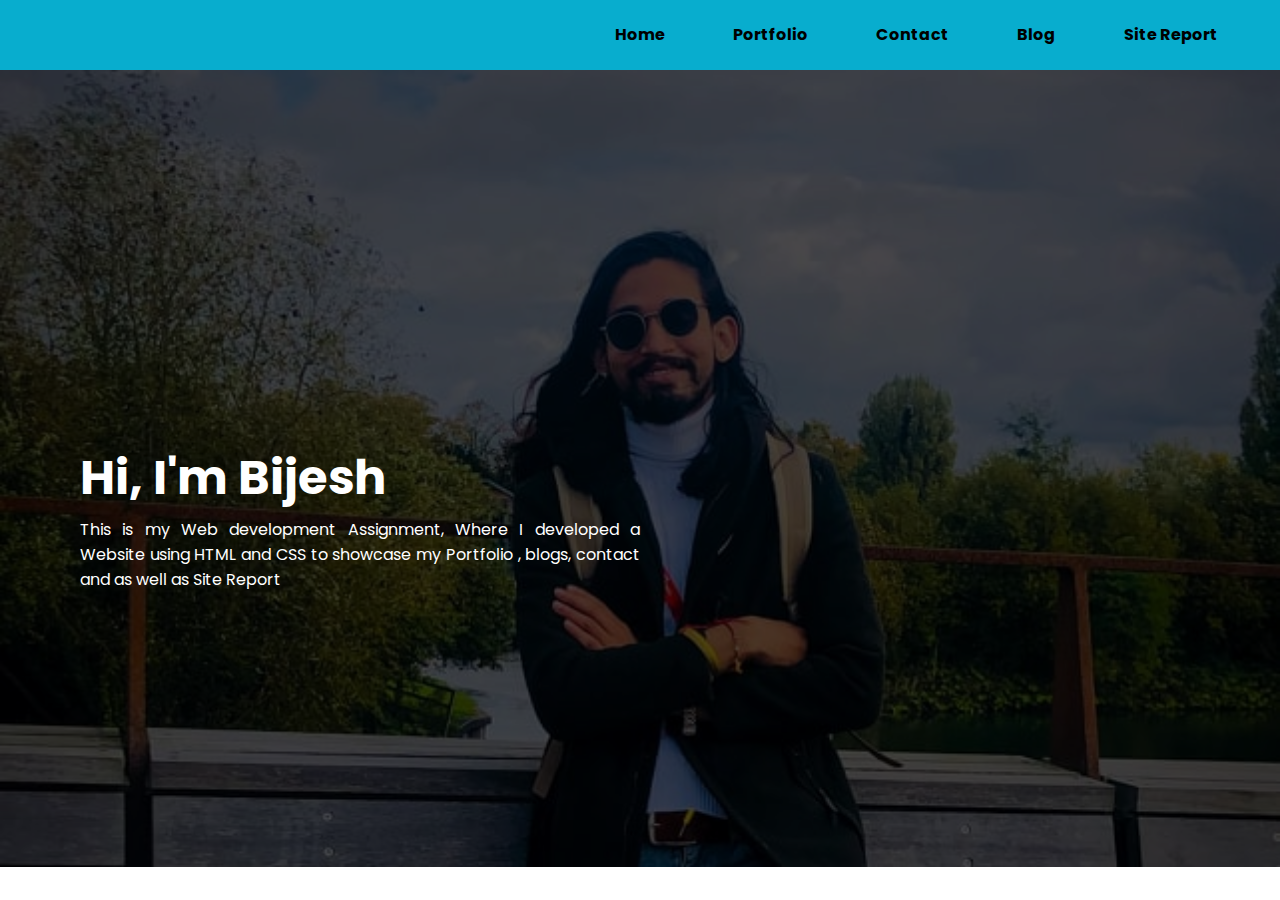
<file: index.html>
<!DOCTYPE html>
<html lang="en">
<head>
    <title>Home</title>
    <link rel="stylesheet" type="text/css" href="index.css">
    <meta charset="utf-8">
    <meta name="viewport" content="width=device-width, initial-scale=1.0">
</head>
<body>
    <div class="menu">
        <label for="toggle">&#9776;</label>
        <input type="checkbox" id="toggle"/>
        <div class="items">
            <a href="index.html">Home</a>
            <a target="_blank" href="portfolio.html">Portfolio</a>
            <a target="_blank" href="contact.html">Contact</a>
            <a target="_blank" href="blog.html">Blog</a>
            <a target="_blank" href="sitereport.html">Site Report</a>
        </div>
    </div>
     <!-- Main page/ Home -->
     <section id="hero">
        <div class="hero container">
            <div class="top">
                <h1 class="hero-name">Hi, I'm Bijesh</h1>
                <p>This is my Web development Assignment, Where I developed a Website using HTML and CSS to showcase my Portfolio , blogs, contact and as well as Site Report</p>
            </div>
        </div>
    </section>
    <!-- End of Main page/ Home -->
</body>
</html>
</file>
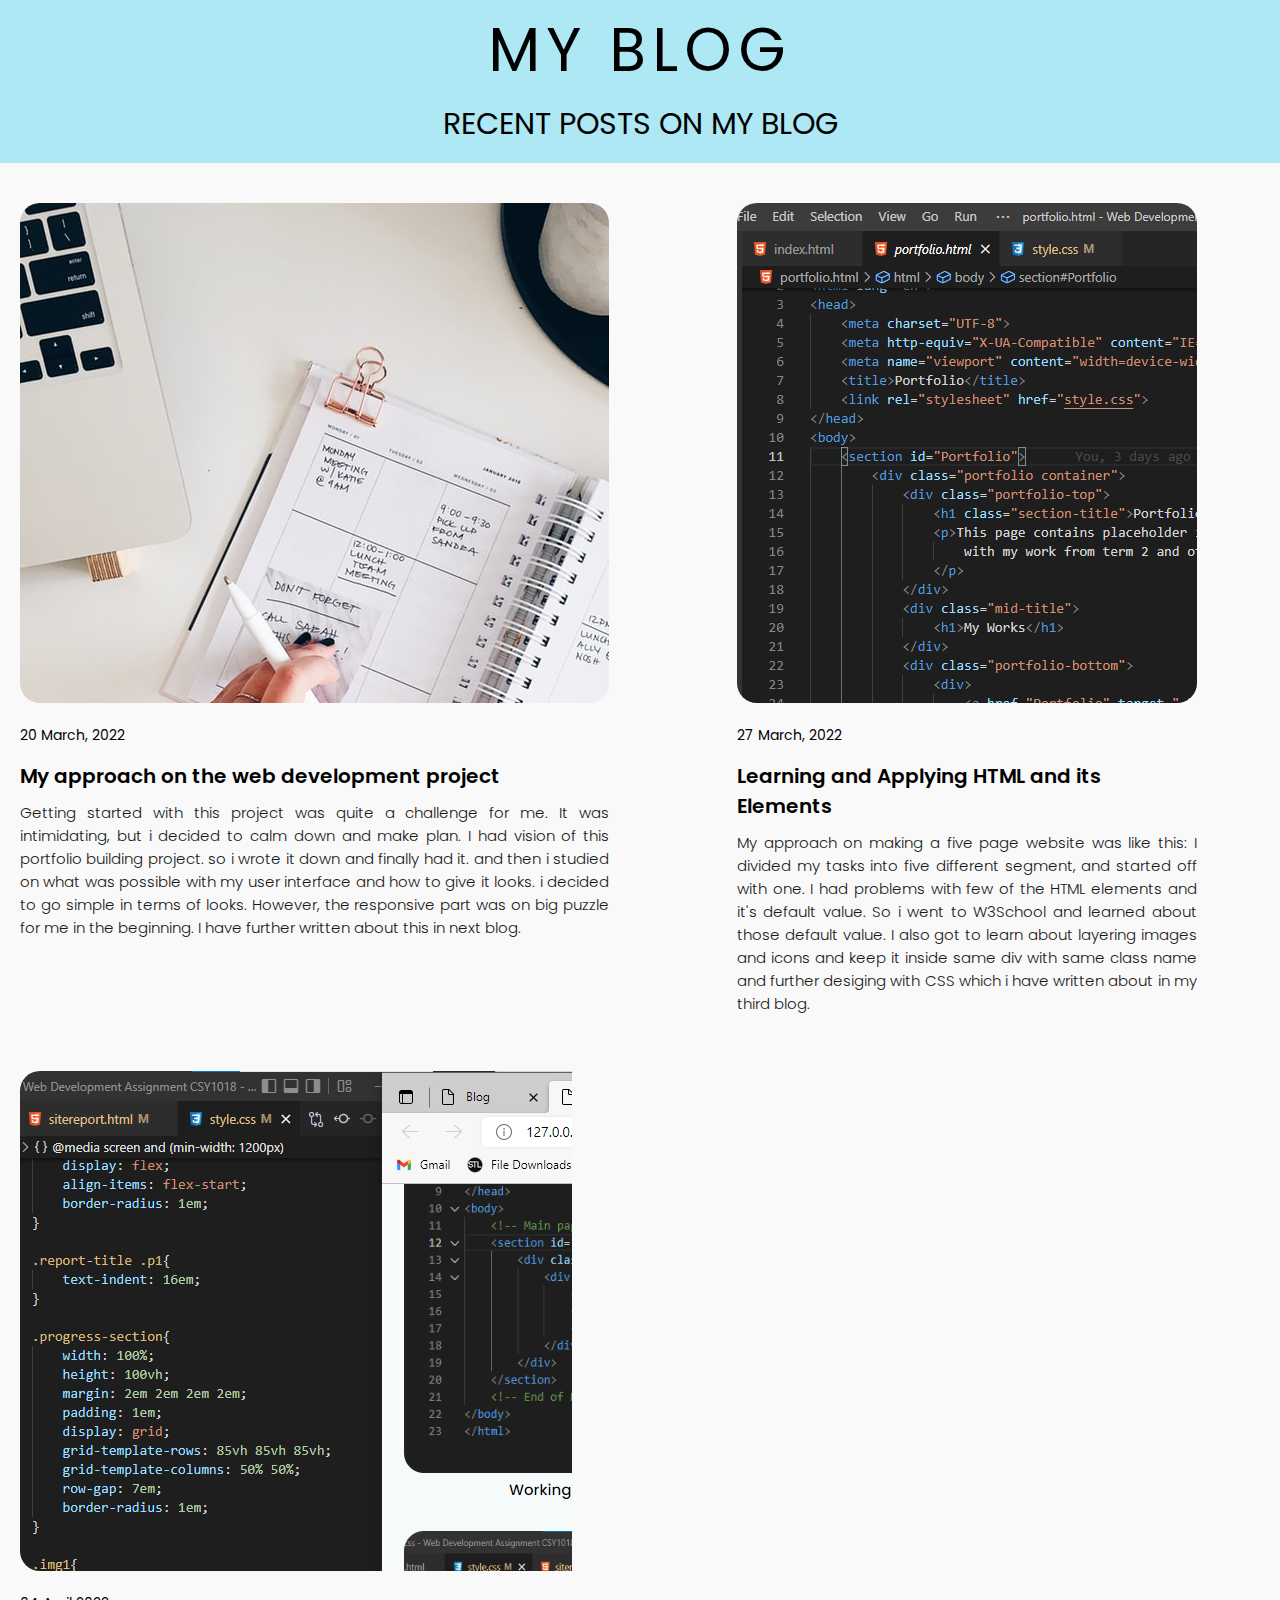
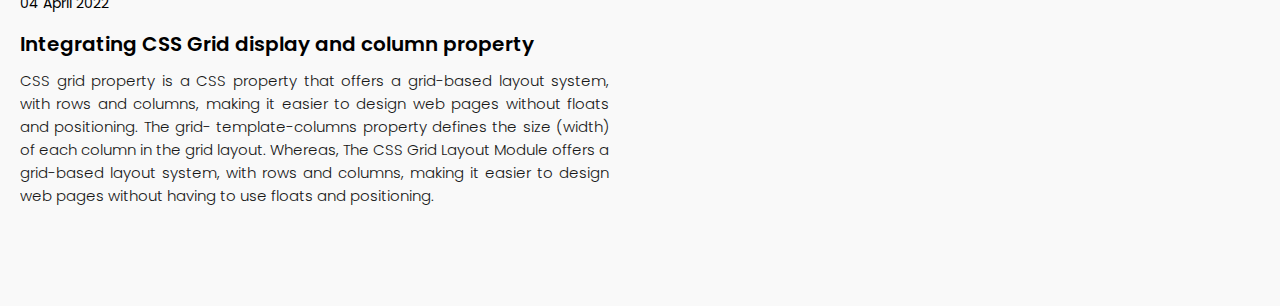
<file: blog.html>
<!DOCTYPE html>
<html lang="en">
<head>
    <meta charset="UTF-8">
    <meta http-equiv="X-UA-Compatible" content="IE=edge">
    <meta name="viewport" content="width=device-width, initial-scale=1.0">
    <title>Blog</title>
    <link rel="stylesheet" href="blog.css">
</head>
<body>
    <section class = "blog" id = "blog">
        <div class = "container">
          <div class = "title">
            <h2>My Blog</h2>
            <p>Recent posts on  my blog</p>
          </div>
          <div class = "blog-content">
            <!-- item -->
            <div class = "blog-item">
              <div class = "blog-img">
                <img src = "assets/img-1.png" alt = "img">
              </div>
              <div class = "blog-text">
                <span>20 March, 2022</span>
                <h2>My approach on the web development project</h2>
                <p>Getting started with this project was quite a challenge for me.
                  It was intimidating, but i decided to calm down and make plan.
                  I had vision of this portfolio building project. so i wrote it
                  down and finally had it. and then i studied on what was possible
                  with my user interface and how to give it looks. i decided to
                  go simple in terms of looks. However, the responsive part was
                  on big puzzle for me in the beginning. I have further written 
                  about this in next blog.
                  </p>
              </div>
            </div>
            <!-- end of item -->
            <!-- item -->
            <div class = "blog-item">
              <div class = "blog-img">
                <img src = "/assets/portfolio.png" alt = "img">
              </div>
              <div class = "blog-text">
                <span>27 March, 2022</span>
                <h2>Learning and Applying HTML and its Elements</h2>
                <p>My approach on making a five page website was like this:
                  I divided my tasks into five different segment, and started
                  off with one. I had problems with few of the HTML elements and
                  it's default value. So i went to W3School and learned about those
                  default value. I also got to learn about layering images and
                  icons and keep it inside same div with same class name and 
                  further desiging with CSS which i have written about in my third
                  blog. </p>
              </div>
            </div>
            <!-- end of item -->
            <!-- item -->
            <div id="third-blog" class = "blog-item">
              <div class = "blog-img">
                <img src = "/assets/grid.png" alt = "">
              </div>
              <div class = "blog-text">
                <span>04 April 2022</span>
                <h2>Integrating CSS Grid display and column property</h2>
                <p>CSS grid property is a CSS property that offers a grid-based 
                  layout system, with rows and columns, making it easier to 
                  design web pages without floats and positioning. The grid-
                  template-columns property defines the size (width) of each 
                  column in the grid layout. Whereas, The CSS Grid Layout 
                  Module offers a grid-based layout system, with rows and columns, 
                  making it easier to design web pages without having to use floats
                  and positioning.</p>
              </div>
            </div>
            <!-- end of item -->
          </div>
        </div>
      </section>
      <!-- end of blog -->
  
</body>
</html>
</file>
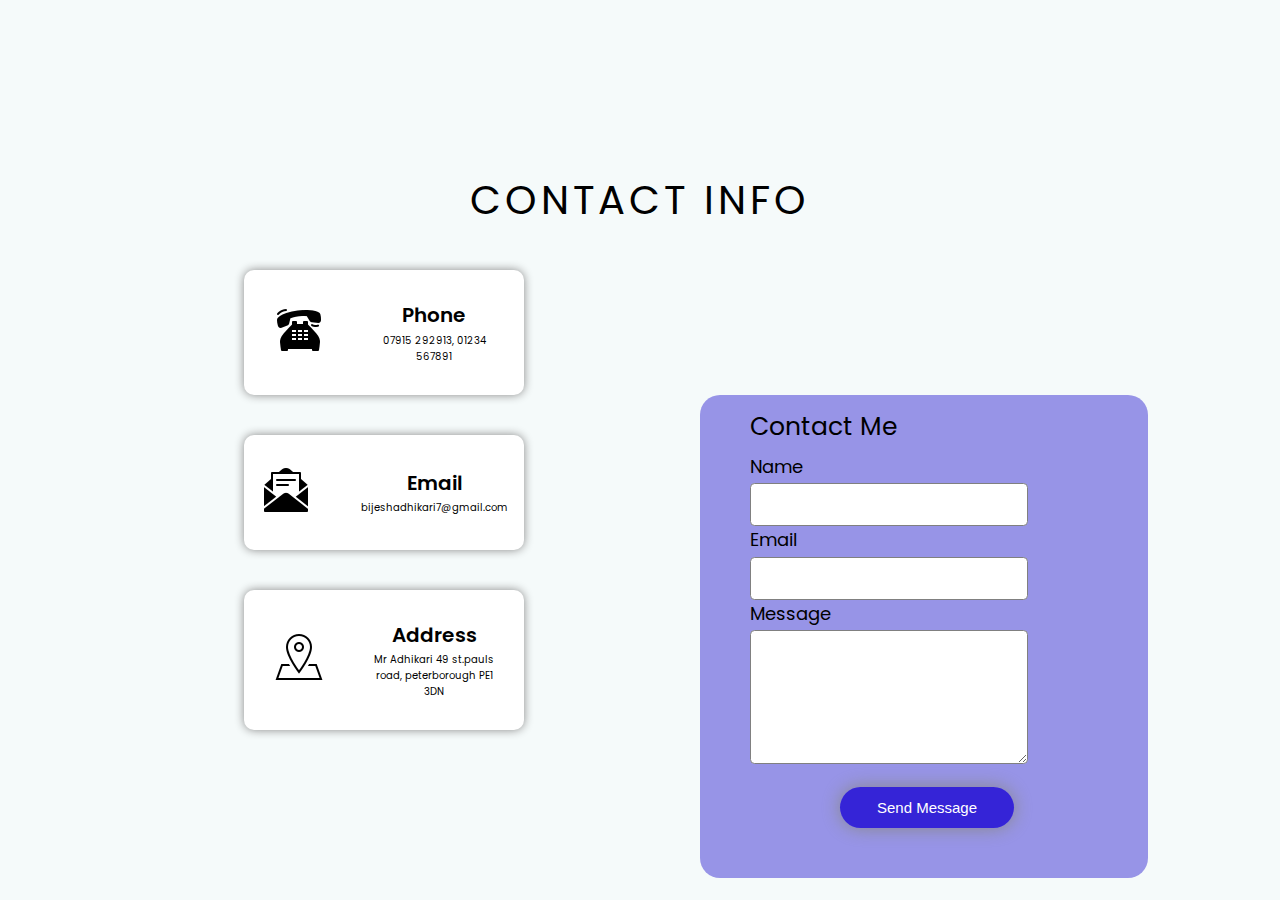
<file: contact.html>
<!DOCTYPE html>
<html lang="en">
<head>
    <meta charset="UTF-8">
    <meta http-equiv="X-UA-Compatible" content="IE=edge">
    <meta name="viewport" content="width=device-width, initial-scale=1.0">
    <title>Contact</title>
    <link rel="stylesheet" href="style.css">
</head>
<body>
    <Section id="Contact">
        <div class="contact container">
            <div>
                <h1 class="contact-title">Contact info</h1>
            </div>
            <div class="contact-items">
                <div class="contact-item">
                    <div class="icon"><img class="phone-icon" src="assets/phone.png" alt="Contact icon"></div>
                    <div class="contact-info">
                        <h1>Phone</h1>
                        <p>07915 292913, 01234 567891 </p>
                    </div>
                </div>
                <div class="contact-item">
                    <div class="icon"><img src="assets/email.png" alt="Contact icon"></div>
                    <div class="contact-info">
                        <h1>Email</h1>
                        <p>bijeshadhikari7@gmail.com</p>
                    </div>
                </div>
                <div class="contact-item">
                    <div class="icon"><img src="assets/address.png" alt="Contact icon"></div>
                    <div class="contact-info">
                        <h1>Address</h1>
                        <p>Mr Adhikari 49 st.pauls road, peterborough PE1 3DN</p>
                    </div>
                </div>
            </div>
        </div>
        <div class="contact-form">
            <h1>Contact Me</h1>
            <form action="">
                <label for="name">Name</label>
                <input type="text" name="name" id="name" required/>
                <label for="email">Email</label>
                <input type="email" name="email" id="email" required/>
                <label for="message">Message</label>
                <textarea
                    name="message"
                    id="message"
                    cols="25"
                    rows="6"
                ></textarea>
                <button class="message-cta">Send Message</button>
            </form>
        </div>
    </Section>
    
</body>
</html>
</file>
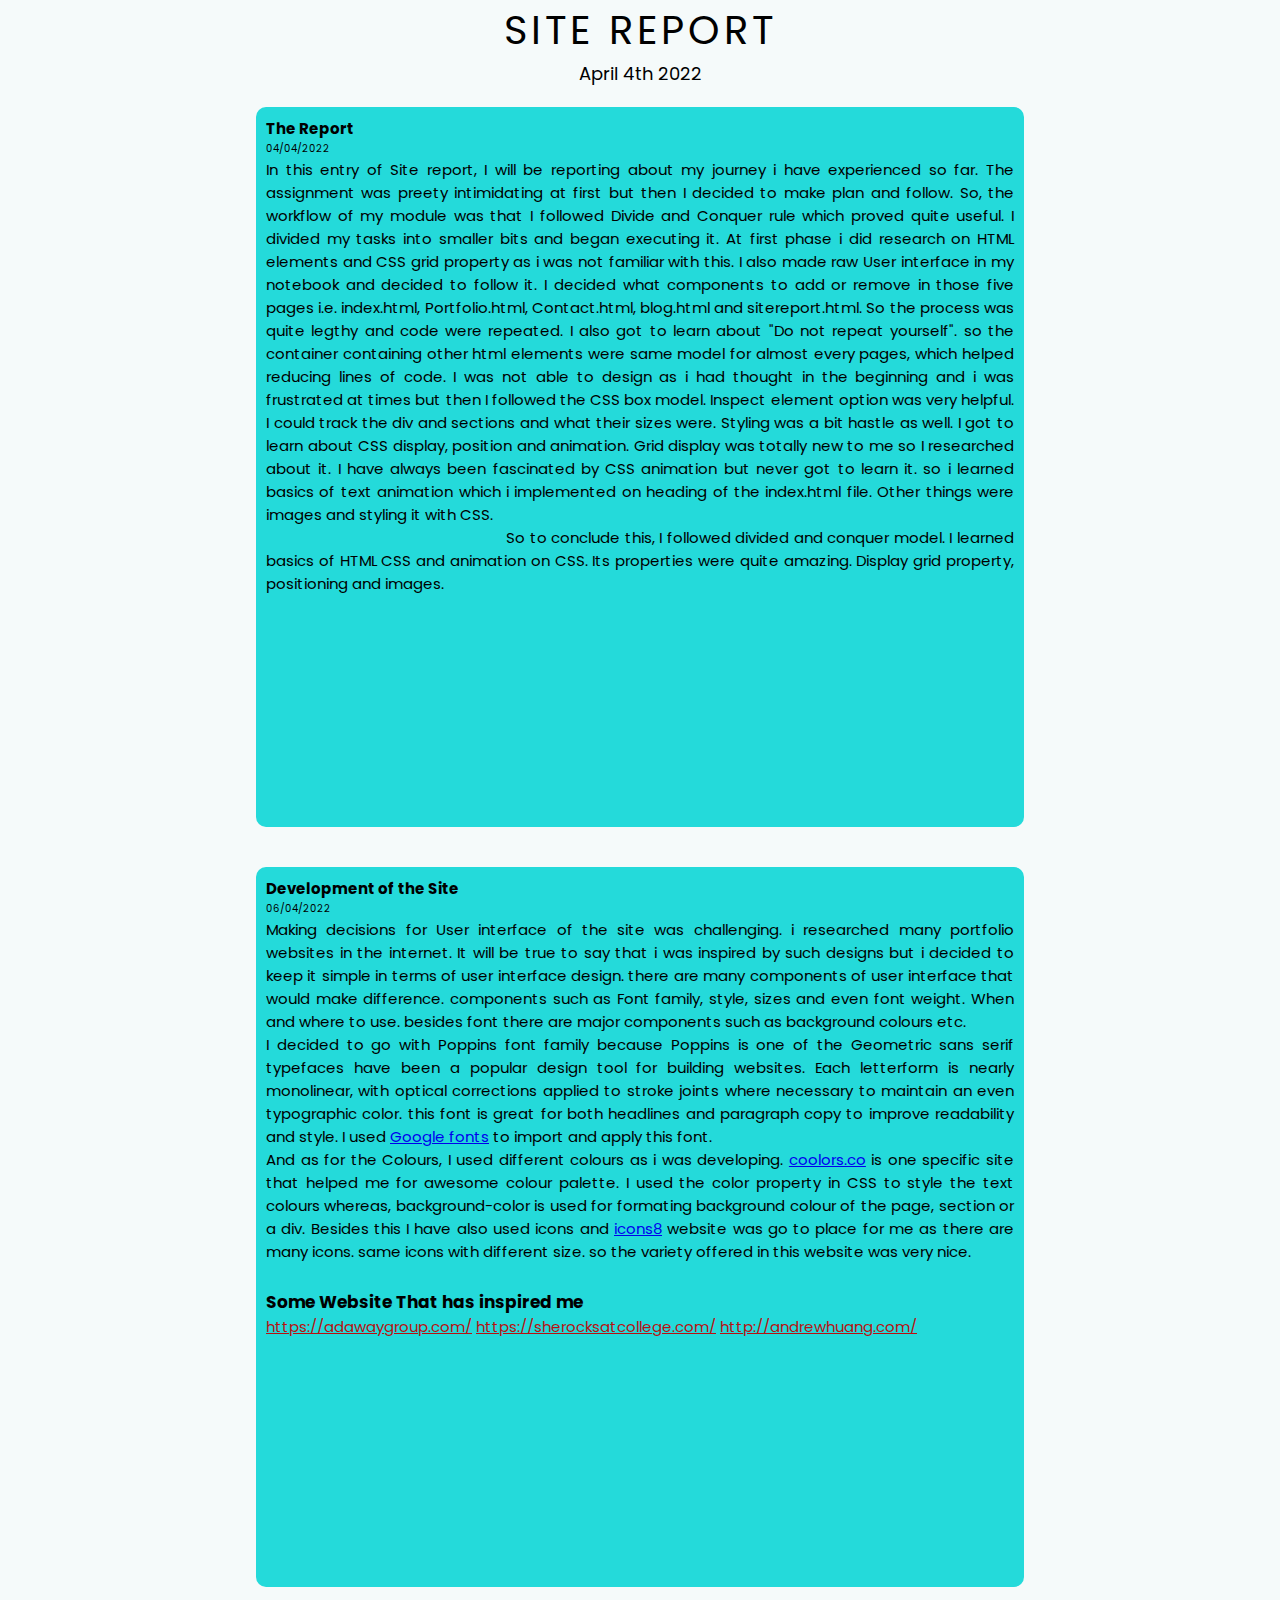
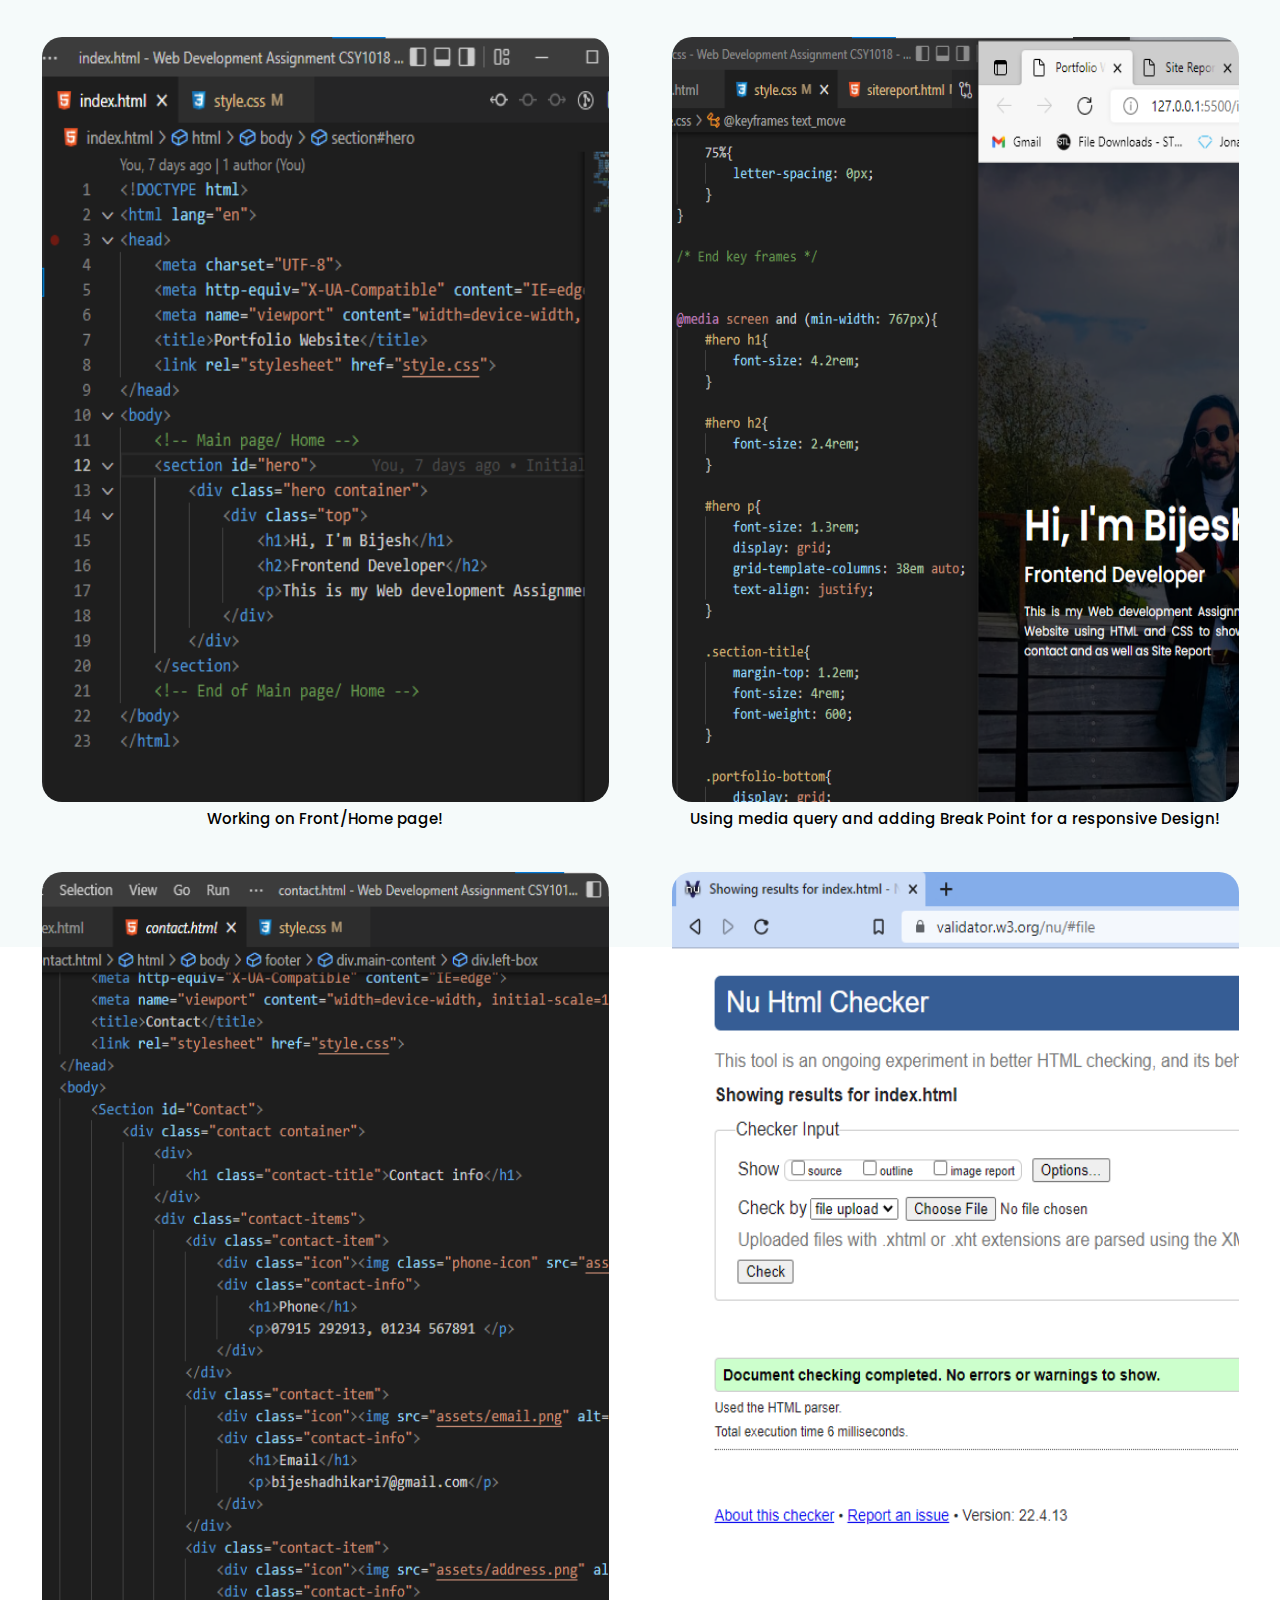
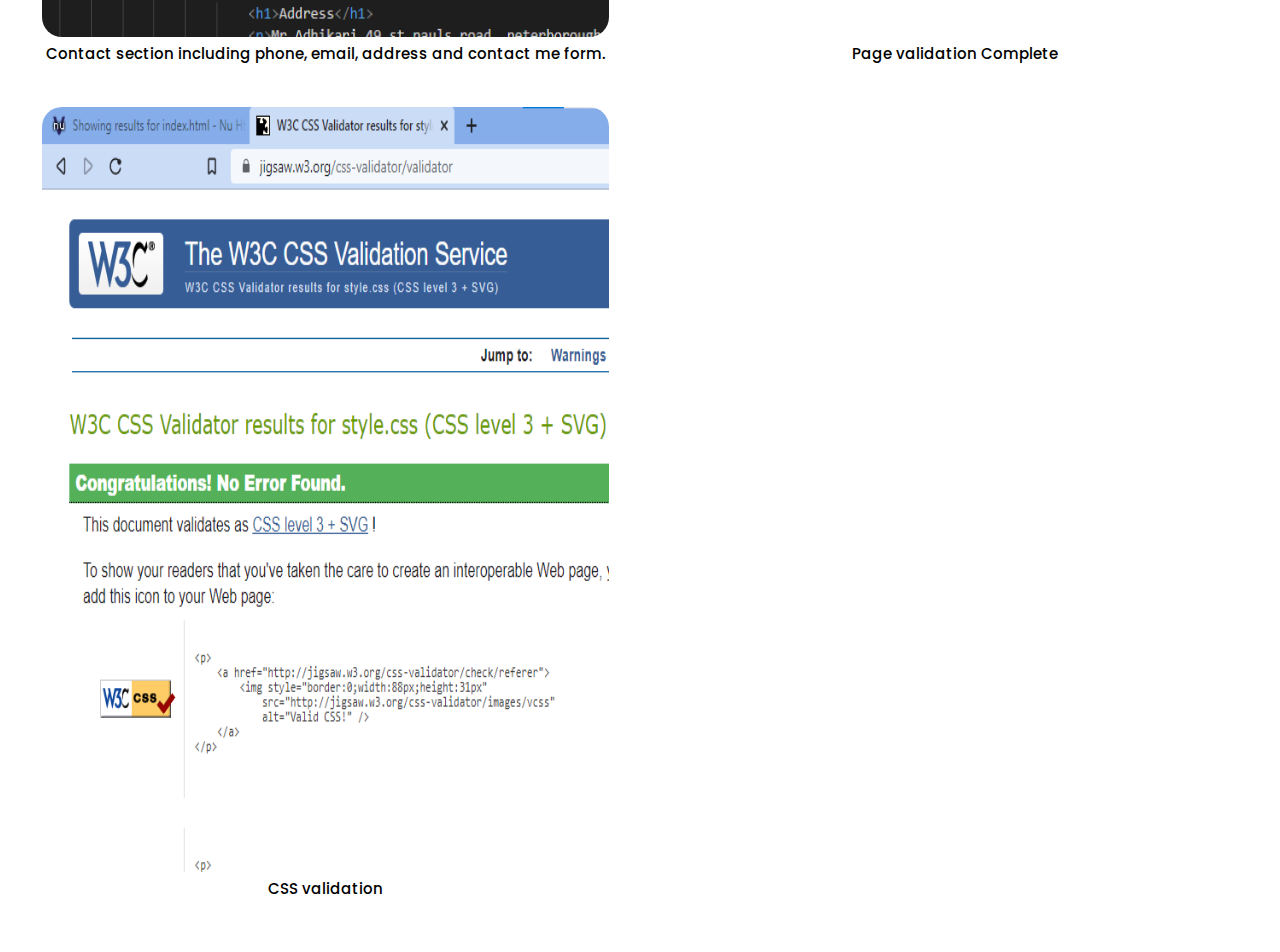
<file: sitereport.html>
<!DOCTYPE html>
<html lang="en">
<head>
    <meta charset="UTF-8">
    <meta http-equiv="X-UA-Compatible" content="IE=edge">
    <meta name="viewport" content="width=device-width, initial-scale=1.0">
    <title>Site Report</title>
    <link rel="stylesheet" href="style.css">
</head>
<body>
    <Section id="report">
        <div class="report container">
            <div class="heading">
                <h1>Site Report</h1>
                <p>April 4th 2022</p>
            </div>
            <div class="main-report">
                <div class="report-title">
                    <h2>The Report</h2>
                    <span>04/04/2022</span>
                    <p>In this entry of Site report, I will be reporting about my journey
                        i have experienced so far. The assignment was preety intimidating
                        at first but then I decided to make plan and follow. So, the 
                        workflow of my module was that I followed Divide and Conquer rule
                        which proved quite useful. I divided my tasks into smaller bits
                        and began executing it. At first phase i did research on HTML
                        elements and CSS grid property as i was not familiar with this.
                        I also made raw User interface in my notebook and decided to
                        follow it. I decided what components to add or remove in those 
                        five pages i.e. index.html, Portfolio.html, Contact.html, blog.html
                        and sitereport.html. So the process was quite legthy and code
                        were repeated. I also got to learn about "Do not repeat yourself".
                        so the container containing other html elements were same model
                        for almost every pages, which helped reducing lines of code. 
                        I was not able to design as i had thought in the beginning and i was
                        frustrated at times but then I followed the CSS box model. Inspect
                        element option was very helpful. I could track the div and sections
                        and what their sizes were. Styling was a bit hastle as well. I 
                        got to learn about CSS display, position and animation. Grid 
                        display was totally new to me so I researched about it. I have always
                        been fascinated by CSS animation but never got to learn it. so 
                        i learned basics of text animation which i implemented on heading
                        of the index.html file. Other things were images and styling
                        it with CSS.
                    </p>
                    <p class="p1">
                        So to conclude this, I followed divided and conquer model.
                        I learned basics of HTML CSS and animation on CSS. Its properties
                        were quite amazing. Display grid property, positioning and images.
                    </p>
                </div>
            </div>
            
            <!-- Another one -->
            <div class="main-report">
                <div class="report-title">
                    <h2>Development of the Site</h2>
                    <span>06/04/2022</span>
                    <p>
                        Making decisions for User interface of the site was challenging.
                        i researched many portfolio websites in the internet. It will be
                        true to say that i was inspired by such designs but i decided to 
                        keep it simple in terms of user interface design. there are many 
                        components of user interface that would make difference. components
                        such as Font family, style, sizes and even font weight. When and where
                        to use. besides font there are major components such as background colours etc.
                    </p>
                    <p>
                        I decided to go with Poppins font family because Poppins is one of the Geometric 
                        sans serif typefaces have been a popular design tool for building websites. Each 
                        letterform is nearly monolinear, with optical corrections applied to stroke joints 
                        where necessary to maintain an even typographic color. this font is great for both 
                        headlines and paragraph copy to improve readability and style. I used <a target="_blank" href="https://fonts.google.com/specimen/Poppins?query=Poppins">Google fonts</a>
                        to import and apply this font. 
                    </p>
                    <p>
                        And as for the Colours, I used different colours as i was developing.
                        <a target="_blank" href="https://coolors.co/palettes/trending">coolors.co</a> is one specific site that helped me for awesome colour palette.
                        I used the color property in CSS to style the text colours whereas,
                        background-color is used for formating background colour of the page, 
                        section or a div. Besides this I have also used icons and <a target="_blank" href="https://icons8.com/icons">icons8</a> website was
                        go to place for me as there are many icons. same icons with different
                        size. so the variety offered in this website was very nice.
                    </p>
                    <h3>Some Website That has inspired me</h3>
                    <p class="ref-links">
                        <a target="_blank" href="https://adawaygroup.com/">https://adawaygroup.com/</a>
                        <a target="_blank" href="https://sherocksatcollege.com/">https://sherocksatcollege.com/</a>
                        <a target="_blank" href="http://andrewhuang.com/">http://andrewhuang.com/</a>
                    </p>
                </div>
            </div>
            <!-- End Section -->
            <div class="progress-section">
                <div class="progress-1">
                    <img class="img1" src="/assets/index.png" alt="img">
                    <span>Working on Front/Home page!</span>
                </div>
                <div class="progress-2">
                    <img class="img1" src="/assets/indexCss.png" alt="img">
                    <span>Using media query and adding Break Point for a responsive Design!</span>
                </div>
                <div class="progress-4">
                    <img class="img1" src="assets/contact.png" alt="img">
                    <span>Contact section including phone, email, address and contact me form. </span>
                </div>
                <div class="progress-3">
                    <img class="img1" src="/assets/index vaidate.png" alt="img">
                    <span>Page validation Complete</span>
                </div>
                <div class="progress-5">
                    <img class="img1" src="assets/css validate.png" alt="img">
                    <span>CSS validation<span>
                </div>
            </div>
        </div>
    </Section>
</body>
</html>
</file>
<file: index.css>
@import url('https://fonts.googleapis.com/css2?family=Lobster&family=Poppins:wght@400;500;600&display=swap');

html, body {
    width: 100%;
    height: 100%;
    margin: 0;
}
html {
    font-family: 'Poppins';
}

.container{
    width: 100%;
    min-height: 88.56vh;
    display: flex;
    align-items: center;
    justify-content: center;

}

.menu {
    background-color: #08adce;
    text-align: right;
    height: 70px;
    line-height: 70px;
}
.items {
    margin: 0 30px 0 0;
    background-color: #08adce;
    position: relative;
    z-index: 3;
}
.items a {
    clear: right;
    text-decoration: none;
    font-weight: bold;
    color: black;
    margin: 0 2em;
    line-height: 70px;
}

.items a:hover{
    color: white;
}

label {
    position: relative;
    margin: 0 40px 0 0;
    font-size: 26px;
    line-height: 70px;
    display: none;
    width: 26px;
    float: right;
    z-index: 999;
}
#toggle {
    display: none;
}


/* Hero Section */
#hero{
    background-image: url(assets/my-photo.jpg);
    background-size: cover;
    background-position: center;
    position: relative;
    z-index: 2;
}

.top{
    margin-top: 5em;
}

#hero::after{
    content: '';
    position: absolute;
    left: 0;
    top: 0;
    height: 100%;
    width: 100%;
    background-color: black;
    opacity: 0.7;
    z-index: -1;
}

#hero .hero{
    max-width: 1200px;
    margin: 0 auto ;
    padding: 0 5em;
    justify-content: flex-start;
}


#hero .hero-name{
    display: block;
    width: fit-content;
    font-size: 3rem;
    margin-bottom: 1.4em;
    position: relative;
    color: white;
    animation: text_move 5s ease;
}


.top p{
    color: white;
    font-size: 1rem;
    margin-top: -4em;
    display: grid;
    grid-template-columns: 35em auto;
    text-align: justify;
}

/* End of Hero Section */

/* key frames */

@keyframes text_move{

    25%{
        letter-spacing: 5px;
    }

    75%{
        letter-spacing: 0px;
    }
}

/* End key frames */



@media only screen and (max-width: 768px) {

    #hero .hero{
        max-width: 70%;
        height: 91vh;
        margin: 0  auto;
        padding: 0 2em;
        justify-content: flex-start;
        overflow: hidden;
    }
    
    
    #hero .hero-name{
        display: block;
        width: fit-content;
        font-size: 2rem;
        position: relative;
        color: white;
        animation: text_move 5s ease;
    }
    
    .top p{
        font-size: 0.8rem;
        margin-top: -3em;
        display: grid;
        grid-template-columns: 30em auto;
        text-align: justify;
    }
    

    label {
        display: block;
        cursor: pointer;
    }

    .menu{
        height: 9vh;
    }
    .items {
        text-align: center;
        width: 100%;
        height: 97vh;
        display: none;
    }
    .items a {
        display: block;
        border-bottom: 1px solid #EAEAEB;
        margin: 0;
     
    }
    #toggle:checked + .items {
        display: block;
    }
    
    
}
</file>
<file: blog.css>
@import url('https://fonts.googleapis.com/css2?family=Lobster&family=Poppins:wght@400;500;600&display=swap');

* {
    padding: 0;
    margin:0;
    box-sizing: border-box;
}

html{
    font-size: 10px;
    font-family: "Poppins", sans-serif;
}
.title{
    margin-top: -5em;
    text-align: center;
    padding: 1rem 0;
}
.title h2{
    font-family: "Poppins";
    font-size: 6rem;
    font-weight: 400;
    text-transform: uppercase;
    letter-spacing: .1em;
}
.title p{
    font-size: 3rem;
    text-transform: uppercase;
    padding: 0.6rem 0;
}

/* blog */
.blog{
    background: #f9f9f9;
    padding: 4.5rem 0;
}
.blog-content{
    margin: 2rem 0;
}
.blog-img{
    border-radius: 2rem;
    margin: 2em 2em 0em 2em;
    height: 50em;
    position: relative;
    overflow: hidden;
}
.blog-img span{
    position: absolute;
    bottom: 10px;
    right: 10px;
    color: rgb(12, 12, 12);
    font-size: 1.4rem;
    padding: 0.3rem 0.6rem;
}
.blog-text{
    margin: 2.2rem 0;
    padding: 0 2rem;
}
.blog-text span{
    font-weight: 300;
    display: block;
    padding-bottom: 0.5rem;
}
.blog-text h2{
    font-family: var(--Playfair);
    padding: 1rem 0;
    font-size: 1.65rem;
    font-weight: 500;
}
.blog-text p{
    font-weight: 300;
    font-size: 1.1rem;
    opacity: 0.9;
    padding-bottom: 1.2rem;
    text-align: justify;
}

/* End of Blog */

@media screen and (min-width: 767px){
    .blog-content{
        display: grid;
        grid-template-columns: repeat(1, 1fr);
        gap: .2rem;
    }

    .blog-text span{
        font-size: 1.4rem;
        font-weight: 400;
        padding-bottom: 0.5rem;
    }
    .blog-text h2{
        padding: 1rem 0;
        font-size: 2rem;
        font-weight: 600;
    }
    .blog-text p{
        font-weight: 300;
        font-size: 1.5rem;
        opacity: 0.9;
        padding-bottom: 1.2rem;
        text-align: justify;
    }

    .blog .title{
        background-color: #ade8f4;
    }
    
}

@media screen and (min-width: 992px){
    .blog-content{
        grid-template-columns: repeat(1, 1fr);
    }
    
    .blog-item{
        width: 88%;
    }
}

@media screen and (min-width: 1200px){
    .blog-content{
        overflow: hidden;
        display: grid;
        grid-template-columns: repeat(2, 1fr);
    }
}
</file>
<file: style.css>
@import url('https://fonts.googleapis.com/css2?family=Lobster&family=Poppins:wght@400;500;600&display=swap');

* {
    padding: 0;
    margin:0;
    box-sizing: border-box;
}

html{
    font-size: 10px;
    font-family: "Poppins", sans-serif;
}

.container{
    width: 100%;
    min-height: 100vh;
    display: flex;
    align-items: center;
    justify-content: center;

}


/* Portfolio Section */

#Portfolio .portfolio{
    background-color: rgba(245, 250, 250, 0.952);
    flex-direction: column;
    text-align: center;
    max-width: 1500px;
    margin-top: auto;
}

.section-title{
   /* margin-top: -6em;*/
    font-size: 4rem;
    font-weight: 400;
    text-transform: uppercase;
    letter-spacing: .2em;
    
}


#Portfolio .portfolio-top p{
    font-size: 1.2rem;
    margin-top: 5px;
    line-height: 2.5rem;
    letter-spacing: 0.1rem;
    margin-bottom: 4em;
}

.mid-title{
    margin-top: -1em;
    width: auto;
    font-size: 2em;
    letter-spacing: 0.1rem;
    text-transform: uppercase;
    color: rgb(5, 2, 34);
    margin-bottom: 1em;
}

.portfolio-bottom{
    display: grid;
    font-size: 1.5rem;
}


.box{
    border-radius: 1.5em;
    box-shadow: 5px 5px 10px 5px #888888;
    transition: .5s ease box-shadow;
}

.box:hover{
    box-shadow: 0px 0px 10px #888888 ;
}

#Portfolio .portfolio-bottom p{
    font-family: 'Poppins';
    font-size: 1.2em;
    font-weight: 500;
    margin-top: 5px;
    line-height: 2.5rem;
    margin-bottom: 4em;
}
/* End Portfolio Section */

/* Contact Section */

.contact-title{
    margin-top: 1em;
    font-size: 4rem;
    font-weight: 400;
    text-transform: uppercase;
    letter-spacing: .1em;   
}

#Contact .contact{
    background-color: rgba(245, 250, 250, 0.952);
    flex-direction: column;
    max-width: 1500px;
    margin: 0 auto;
}

#Contact .contact-items{
    width: 400px;
}

#Contact .contact-item{
    background-color: white;
    width: 70%;
    text-align: center;
    border-radius: 10px;
    padding: 30px;
    margin: 4rem 6rem;
    display: flex;
    justify-content: center;
    align-items: center;
    box-shadow: 0px 0px 10px #888888;
    transition: .3s ease box-shadow;
}

#Contact .contact-item:hover{
    box-shadow: 0px 0px 4px #888888;
}

#Contact .icon{
    width: 2em;
    margin: 0 auto;
    margin-right: 8rem;
}


#Contact .contact-item h1{
    font-size: 2rem;
    font-weight: 600;
    margin-bottom: 2.5px;
}

#Contact .contact-item p{
    font-size: 1rem;
    font-weight: 400;
}

.contact-form{
    background-color: rgba(245, 250, 250, 0.952);
    padding: 5em;
}
.contact-form h1{
    font-size: 3rem;
    font-weight: 500;
    margin-bottom: 1em;
}
label {
    display: block;
    font-size: 1.8em;
    margin-bottom: 0.2em;
}

input,
textarea {
    font-size: 1.5em;
    width: 100%;
    padding: 0.8em;
    margin-bottom: 1.2em;
    border-radius: 0.3em;
    border: 1px solid gray;
    box-sizing: border-box;
}

.message-cta{
    background-color: rgba(41, 22, 212, 0.89);
    color: white;
    font-size: 1.5em;
    border: none;
    border-radius: 5em;
    padding: 0.8em 2em;
    width: 50%;
    cursor: pointer;
    margin-left: 6em;
    box-shadow: 0px 0px 18px #888888;
    transition: .3s ease box-shadow;
}

.message-cta:hover{
    box-shadow: 2px 2px 5px #888888 ;
    font-weight: bold;
}

/* Contact Section */

/*Site Report*/
#report .report{
    background-color: rgba(245, 250, 250, 0.952);
    flex-direction: column;
    text-align: center;
    max-width: 1500px;
    margin-top: auto;
}

.heading h1{
    /* margin-top: -6em;*/
    font-size: 4rem;
    font-weight: 400;
    text-transform: uppercase;
    letter-spacing: .1em;
}

.heading p{
    font-size: 1.8rem;
}

.main-report{
    margin: 2em 2em 2em 2em;
    padding: 1em;
    width: 95%;
    height: 130vh;
    background-color: rgb(36, 218, 218);
    display: flex;
    align-items: flex-start;
    border-radius: 1em;
}

.report-title h2{
    display: flex;
    align-items: flex-start;
    font-size: 1.5em;
}

.report-title span{
    line-height: 1.8em;
    display: flex;
    align-items: flex-start;
}

.report-title p{
    font-size: 1.5em;
    text-align: justify;
}

.report-title .p1{
    text-indent: 5em;
}

.report-title h3{
    margin-top: 1.5em;
    font-size: 1.7em;
    display: flex;
    align-items: flex-start;

}

.ref-links a{
    color: rgb(184, 16, 16);
}

.progress-section{
    margin: 2em 2em 2em 2em;
    padding: 1em;
    width: 95%;
    height: 130vh;
    display: block;
    align-items: flex-start;
    border-radius: 1em;
    margin-bottom: 5em;
}


.img1{
    width: 100%;
    height: 85vh;
    border-radius: 2em;
}

.progress-5{
    margin-bottom: 5em;
}

.progress-section span{
    font-size: 1.5em;
    font-weight: 500;
    display: flex;
    justify-content: center;
    margin-bottom: 2em;
}
/*End of Site Report*/


@media screen and (min-width: 767px){

    .section-title{
        margin-top: 1.2em;
        font-size: 4rem;
        font-weight: 600;
    }

    .portfolio-bottom{
        display: grid;
        grid-template-columns: 50% 50%;  
        margin-top: 2em;
        font-size: 1.8rem;
    }

    #Contact .contact-items{
        display: block;
        margin-right: 40%;
    }

    .contact-form{
        margin-top: -50.5rem;
        margin-left: 70rem;
        margin-bottom: 2em;
        background-color: #5249d893;
        width: 35%;
        height: 35%;
        border-radius: 2em;
    }

    .contact-form h1{
        font-size: 2.5rem;
        font-weight: 400;
        margin-top: -1.5em;
    }
    label {
        display: block;
        font-size: 1.8em;
        margin-bottom: 0.2em;
        margin-top: -1em;
    }
    
    input,
    textarea {
        font-size: 1.5em;
        width: 80%;
        padding: 0.8em;
        margin-bottom: 1.2em;
        border-radius: 0.3em;
        border: 1px solid gray;
        box-sizing: border-box;
    }
    .message-cta{
        margin-right: 10em;
    }

    .main-content {
        width: 50%;
        margin-left: 21em;
    }

    .content p{
        grid-template-columns: 38em auto;
        text-align: justify;
    }

    .left-box h2{
        font-size: 3rem;
        font-weight: 500;
    }

   
    
    #report .report{
        background-color: rgba(245, 250, 250, 0.952);
    }
    .main-report{
        margin: 2em 2em 2em 2em;
        padding: 1em;
        width: 60%;
        height: 80vh;
        background-color: rgb(36, 218, 218);
        display: flex;
        align-items: flex-start;
        border-radius: 1em;
    }

    .report-title .p1{
        text-indent: 16em;
    }

    .progress-section{
        width: 100%;
        height: 100vh;
        margin: 2em 2em 2em 2em;
        padding: 1em;
        display: grid;
        grid-template-rows: 85vh 85vh 85vh;
        grid-template-columns: 50% 50%;
        row-gap: 7em;
        border-radius: 1em;
    }

    .img1{
        width: 90%;
        height: 85vh;
        border-radius: 2em;
    }
}

@media screen and (min-width: 990px){
    .portfolio{
        display: grid;
        grid-template-columns: repeat(1, 1fr);
        gap: .2rem;
    }
}

@media screen and (min-width: 1200px){
    #portfolio{
        overflow: hidden;
    }
    .section-title{
        /* margin-top: -6em;*/
         font-size: 5rem;
         font-weight: 400;
         text-transform: uppercase;
         letter-spacing: .2em;
     }
     
     
     #Portfolio .portfolio-top p{
        font-size: 1.5rem;
        margin-top: 5px;
        line-height: 2.5rem;
        letter-spacing: 0.1rem;
        margin-bottom: 4em;
        display: grid;
        grid-template-columns: 38em auto;
        justify-content: center;
        text-align: center;
    }


    .box{
        width: 70%;
        height: 65%;
    }

}
</file>
